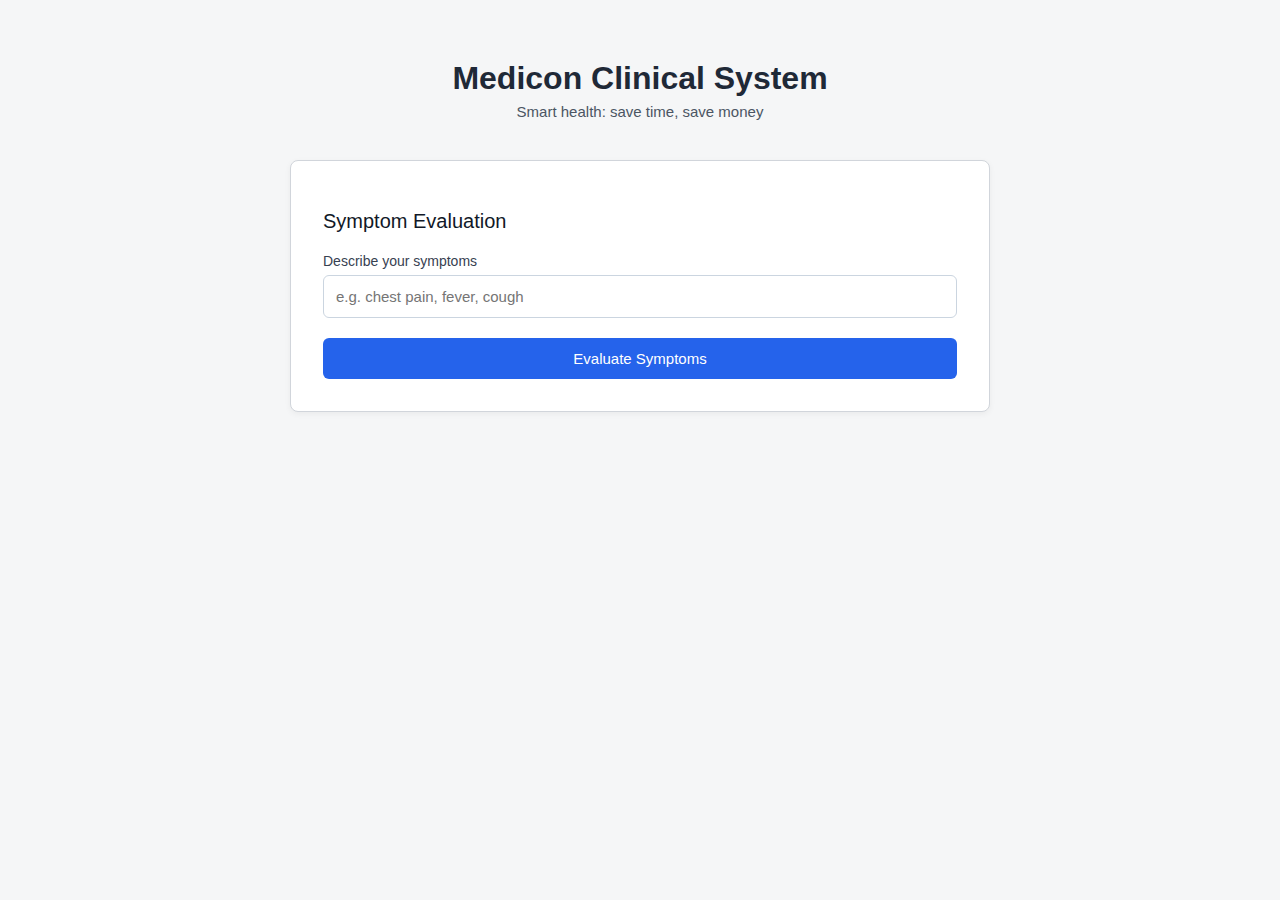
<file: frontend/index.html>
<!DOCTYPE html>
<html lang="en">
<head>
    <meta charset="UTF-8">
    <title>Medicon – Symptom Evaluation</title>
    <link rel="stylesheet" href="styles.css">
</head>

<body>

    <div class="wrapper">

        <h1 class="title">Medicon Clinical System</h1>
        <p class="subtitle">Smart health: save time, save money</p>

        <div class="card">

            <h2 class="section-header">Symptom Evaluation</h2>

            <label class="label">Describe your symptoms</label>
            <input id="symptomInput" class="input" type="text" placeholder="e.g. chest pain, fever, cough">

            <button onclick="evaluateSymptom()" class="btn btn-primary">
                Evaluate Symptoms
            </button>

            <div id="result" class="result hidden">
                <h3 id="levelTitle" class="result-title">Urgency Level:</h3>
                <p id="guidance"></p>
            </div>

        </div>

    </div>

    <script src="main.js"></script>
</body>
</html>
</file>
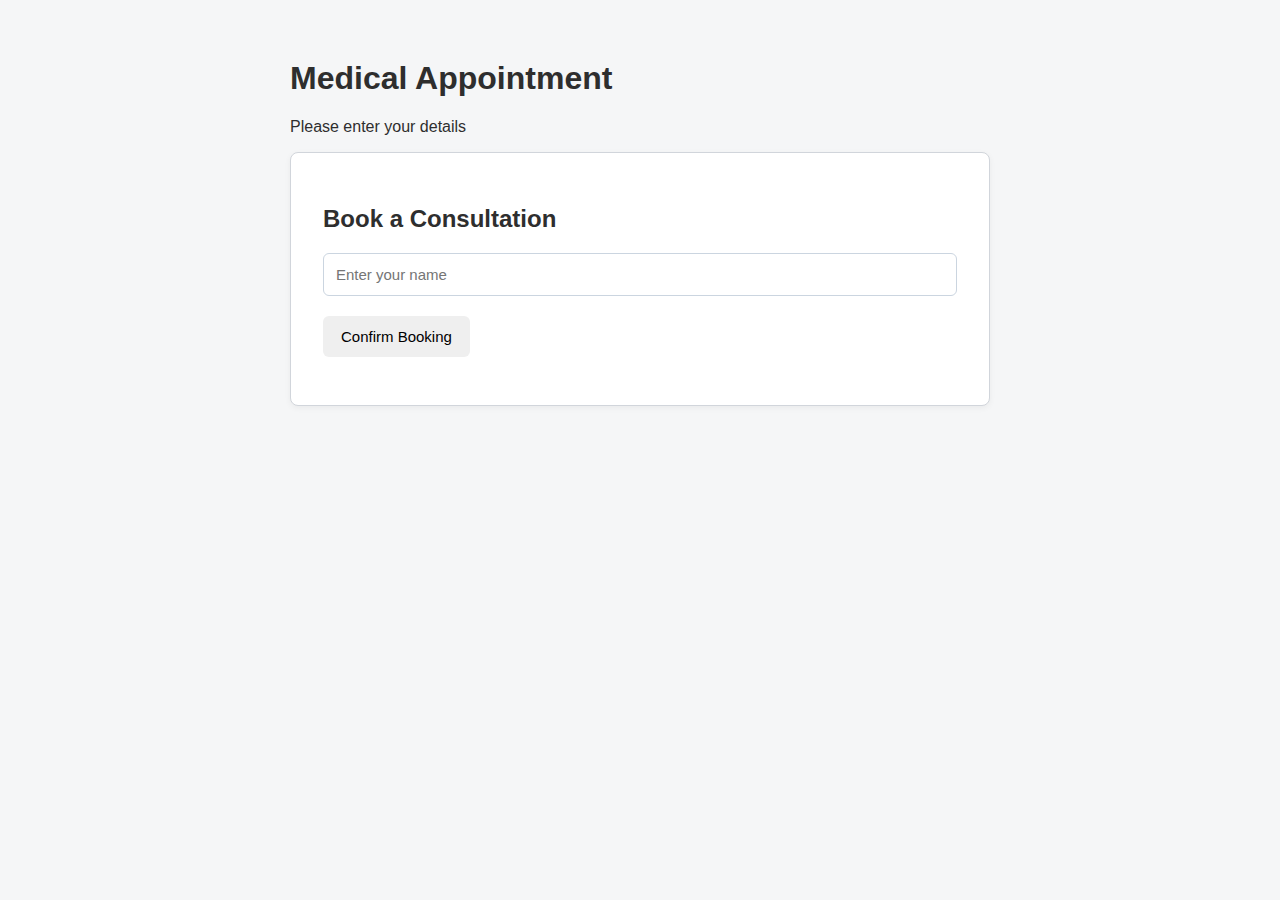
<file: frontend/booking.html>
<!DOCTYPE html>
<html lang="en">
<head>
    <meta charset="UTF-8">
    <title>Book Appointment – Medicon</title>
    <link rel="stylesheet" href="styles.css">
</head>

<body>
    <div class="wrapper">
        <h1 class="app-title">Medical Appointment</h1>
        <p class="app-subtitle">Please enter your details</p>

        <div class="card">
            <h2>Book a Consultation</h2>

            <input type="text" id="nameInput" class="input" placeholder="Enter your name">

            <button onclick="confirmBooking()" class="btn btn-secondary">
                Confirm Booking
            </button>

            <p id="bookingResult" class="booking-message"></p>
        </div>
    </div>

    <script src="main.js"></script>
</body>
</html>
</file>
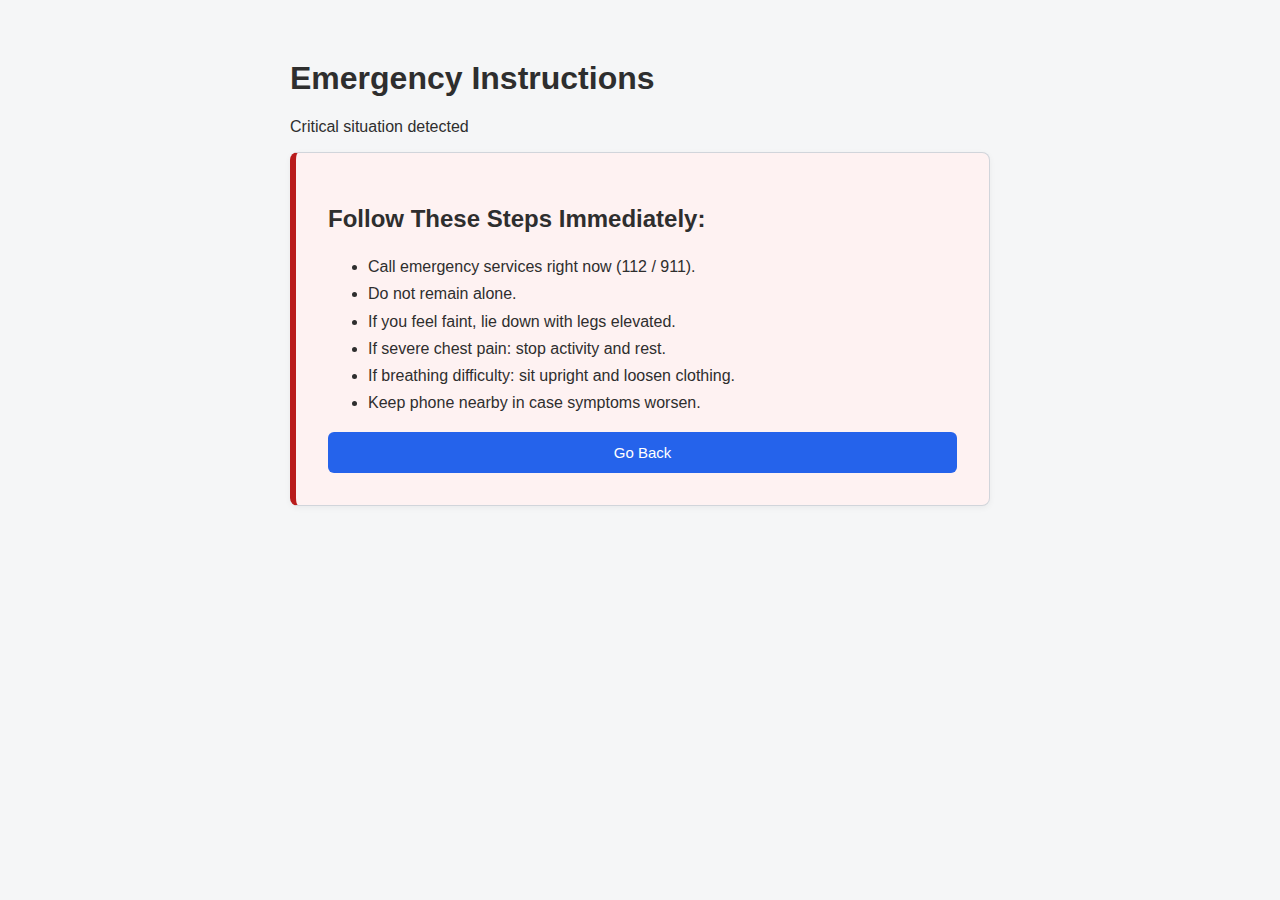
<file: frontend/emergency.html>
<!DOCTYPE html>
<html lang="en">
<head>
    <meta charset="UTF-8">
    <title>Emergency Instructions – Medicon</title>
    <link rel="stylesheet" href="styles.css">
</head>

<body>
    <div class="wrapper">
        <h1 class="app-title">Emergency Instructions</h1>
        <p class="app-subtitle">Critical situation detected</p>

        <div class="card level1">
            <h2>Follow These Steps Immediately:</h2>

            <ul style="font-size: 16px; line-height: 1.7;">
                <li>Call emergency services right now (112 / 911).</li>
                <li>Do not remain alone.</li>
                <li>If you feel faint, lie down with legs elevated.</li>
                <li>If severe chest pain: stop activity and rest.</li>
                <li>If breathing difficulty: sit upright and loosen clothing.</li>
                <li>Keep phone nearby in case symptoms worsen.</li>
            </ul>

            <button onclick="window.location.href='index.html'" class="btn btn-primary">
                Go Back
            </button>
        </div>
    </div>
</body>
</html>
</file>
<file: frontend/styles.css>
/* ======================= */
/*   GLOBAL LAYOUT        */
/* ======================= */

body {
    font-family: "Roboto", "Helvetica Neue", Arial, sans-serif;
    background: #f5f6f7;
    margin: 0;
    padding: 0;
    color: #2e2e2e;
}

.wrapper {
    max-width: 700px;
    margin: 60px auto;
    padding: 0 20px;
}

/* ======================= */
/*   HEADINGS             */
/* ======================= */

.title {
    font-size: 32px;
    font-weight: 600;
    text-align: center;
    margin: 0;
    color: #1f2937;
}

.subtitle {
    text-align: center;
    font-size: 15px;
    margin-top: 6px;
    margin-bottom: 40px;
    color: #4b5563;
}

.section-header {
    font-size: 20px;
    margin-bottom: 20px;
    font-weight: 500;
    color: #111827;
}

/* ======================= */
/*   CARD                  */
/* ======================= */

.card {
    background: #ffffff;
    padding: 32px;
    border-radius: 8px;
    border: 1px solid #d1d5db;
    box-shadow: 0 2px 6px rgba(0,0,0,0.05);
}

/* ======================= */
/*   INPUT FIELDS          */
/* ======================= */

.label {
    font-size: 14px;
    color: #374151;
    margin-bottom: 6px;
    display: block;
}

.input {
    width: 100%;
    padding: 12px;
    font-size: 15px;
    border: 1px solid #cbd5e0;
    border-radius: 6px;
    box-sizing: border-box;
    margin-bottom: 20px;
}

.input:focus {
    outline: none;
    border-color: #2563eb;
    box-shadow: 0 0 0 2px rgba(37, 99, 235, 0.25);
}

/* ======================= */
/*   BUTTONS               */
/* ======================= */

.btn {
    padding: 12px 18px;
    font-size: 15px;
    border-radius: 6px;
    cursor: pointer;
    border: none;
    font-weight: 500;
    display: inline-block;
}

.btn-primary {
    width: 100%;
    background: #2563eb;
    color: white;
}

.btn-primary:hover {
    background: #1e4ed8;
}

/* ======================= */
/*   RESULT OUTPUT         */
/* ======================= */

.result {
    margin-top: 28px;
    padding: 22px;
    border-radius: 6px;
    border: 1px solid #d1d5db;
    background: #f9fafb;
}

.result-title {
    margin: 0 0 12px 0;
    font-weight: 600;
    color: #111827;
}

/* LEVEL COLORS — serious & medical */
.level1 {
    border-left: 6px solid #b91c1c;
    background: #fef2f2;
}

.level2 {
    border-left: 6px solid #b45309;
    background: #fffbeb;
}

.level3 {
    border-left: 6px solid #15803d;
    background: #f0fdf4;
}

/* ======================= */
/*   UTILITY CLASSES       */
/* ======================= */

.hidden {
    display: none;
}
</file>
